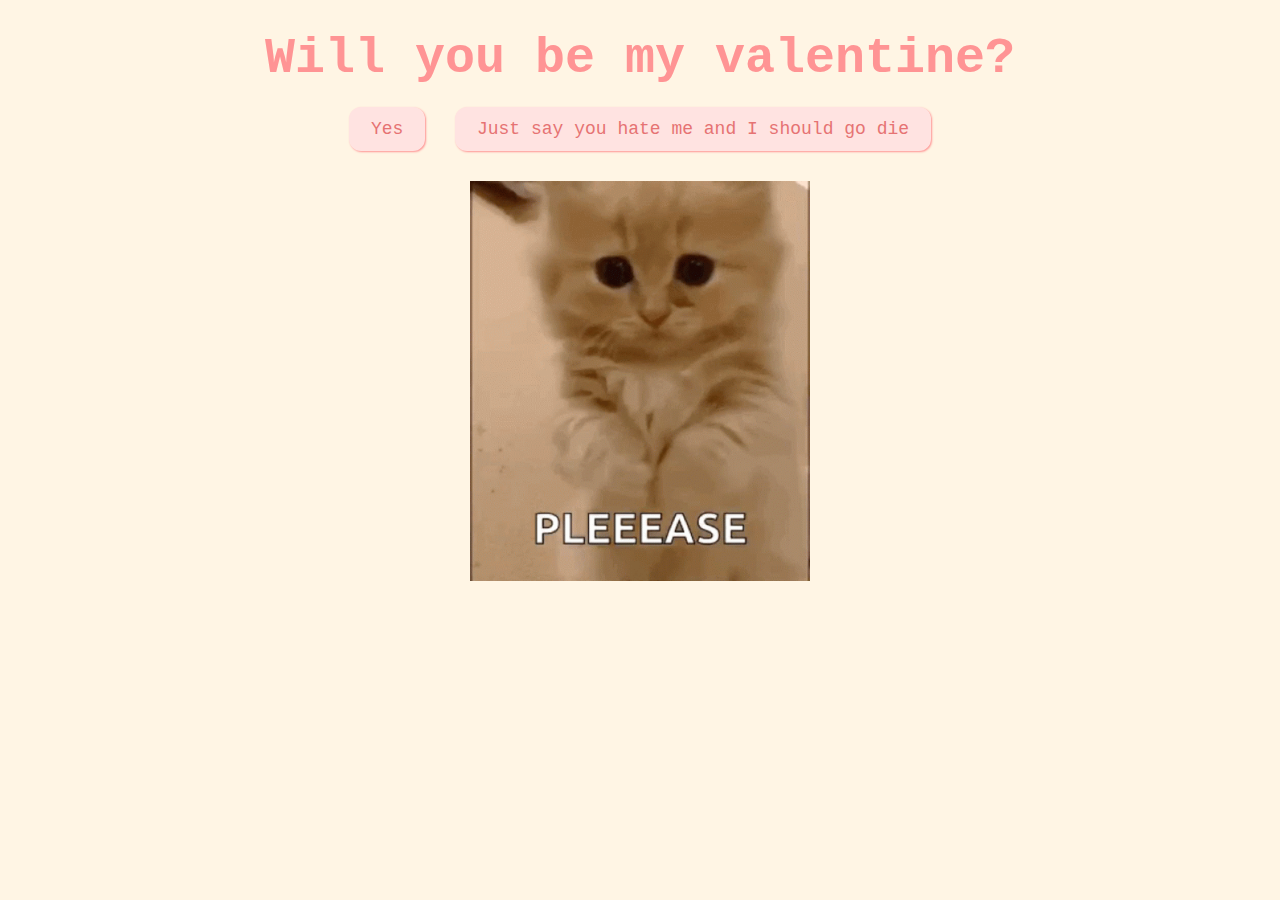
<file: index.html>
<!DOCTYPE html>
<html lang="en">
  <head>
    <meta charset="UTF-8" />
    <meta name="viewport" content="width=device-width, initial-scale=1.0" />
    <title>Be My Valentine</title>
    <link rel="stylesheet" href="css/valentine.css" />
  </head>
  <body>
    <div id="valentineQuestion"><b>Will you be my valentine?</b></div>
    <button class="answerButton" onclick="location.href='thankyou.html'">
      Yes
    </button>
    <button class="answerButton" id="noButton">Just say you hate me and I should go die</button>
    <br />
    <img src="cat.gif" alt="cat asking question" class="responsive" />

    <script>
      document
        .getElementById("noButton")
        .addEventListener("click", function () {
          var yesButton = document.querySelector(
            'button[onclick*="thankyou.html"]'
          );
          var currentFontSize = parseInt(
            window.getComputedStyle(yesButton).fontSize
          );
          yesButton.style.fontSize = currentFontSize + 10 + "px"; // Increase font size by 5px
        });
    </script>
  </body>
</html>
</file>
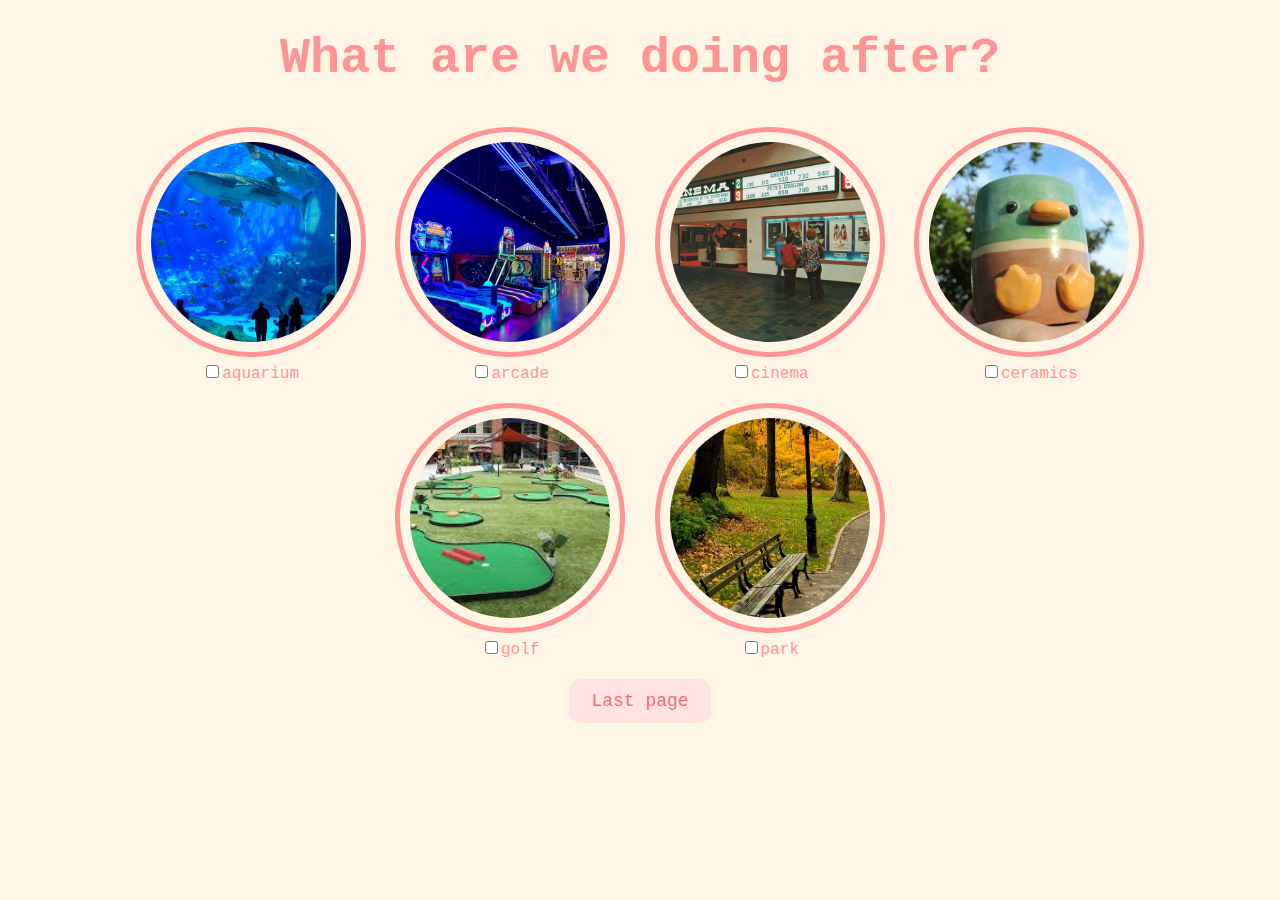
<file: activities.html>
<!DOCTYPE html>
<html lang="en">
  <head>
    <meta charset="UTF-8" />
    <meta name="viewport" content="width=device-width, initial-scale=1.0" />
    <title>Activities</title>
    <link rel="stylesheet" href="css/activities.css" />
  </head>
  <body>
    <div id="activityquestion"><b>What are we doing after?</b></div>
    <div class="activities-selection">
      <div class="activity-item">
        <img src="activities/aquarium.jpeg" alt="aquarium" />
        <label
          ><input
            type="checkbox"
            name="activities"
            value="aquarium"
          />aquarium</label
        >
      </div>
      <div class="activity-item">
        <img src="activities/arcade.jpeg" alt="arcade" />
        <label
          ><input
            type="checkbox"
            name="activities"
            value="arcade"
          />arcade</label
        >
      </div>
      <div class="activity-item">
        <img src="activities/cinema.jpeg" alt="cinema" />
        <label
          ><input
            type="checkbox"
            name="activities"
            value="cinema"
          />cinema</label
        >
      </div>
      <div class="activity-item">
        <img src="activities/keramika.jpeg" alt="ceramics" />
        <label
          ><input
            type="checkbox"
            name="activities"
            value="ceramics"
          />ceramics</label
        >
      </div>
      <div class="activity-item">
        <img src="activities/golf.jpeg" alt="golf" />
        <label
          ><input
            type="checkbox"
            name="activities"
            value="golf"
          />golf</label
        >
      </div>
      <div class="activity-item">
        <img src="activities/park.jpeg" alt="park.jpeg" />
        <label
          ><input
            type="checkbox"
            name="activities"
            value="park.jpeg"
          />park</label
        >
      </div>
    </div>
    <button class="button" onclick="location.href='lastpage.html'">
      Last page
    </button>
  </body>
</html>
</file>
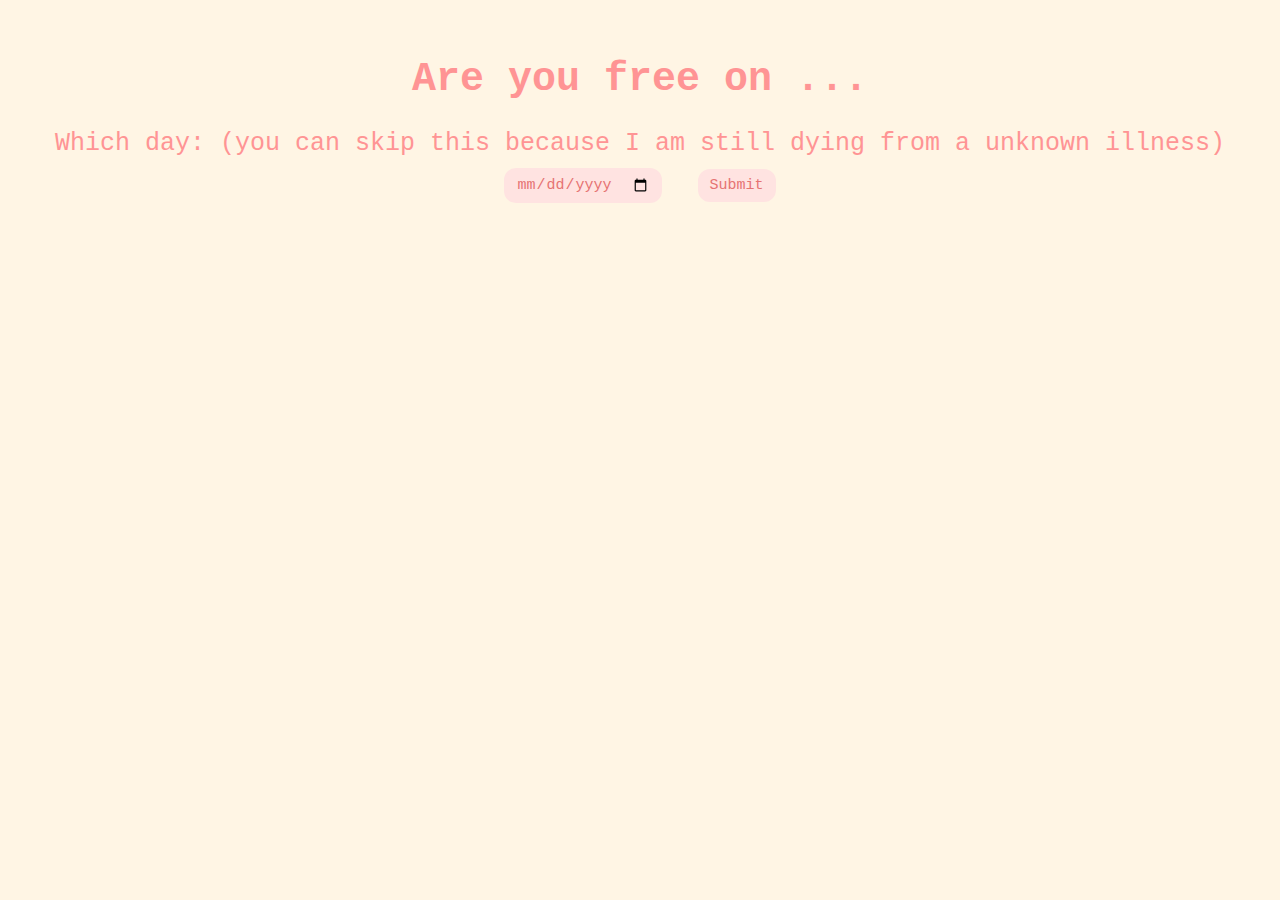
<file: date.html>
<!DOCTYPE html>
<html lang="en">
  <head>
    <meta charset="UTF-8" />
    <meta name="viewport" content="width=device-width, initial-scale=1.0" />
    <title>Date</title>
    <link rel="stylesheet" href="css/date.css" />
  </head>
  <body>
    <h1 title="choose a date">Are you free on ...</h1>
    <form class="form-group">
      <label>Which day: (you can skip this because I am still dying from a unknown illness)</label>
      <div>
        <input type="date" />
        <button class="button" type="submit" formaction="food.html">
          Submit
        </button>
      </div>
    </form>
  </body>
</html>
</file>
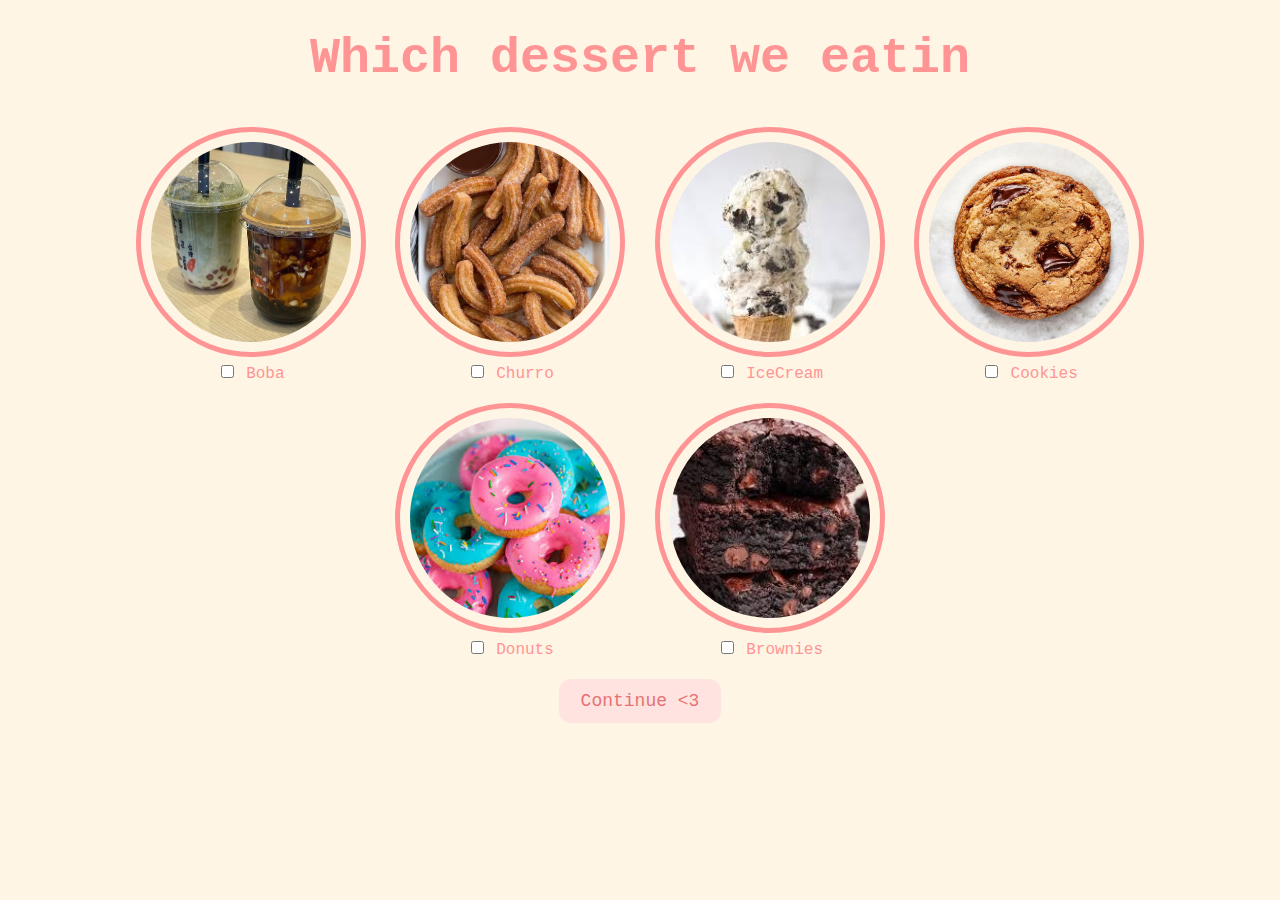
<file: dessert.html>
<!DOCTYPE html>
<html lang="en">
  <head>
    <meta charset="UTF-8" />
    <meta name="viewport" content="width=device-width, initial-scale=1.0" />
    <title>Dessert</title>
    <link rel="stylesheet" href="css/dessert.css" />
  </head>
  <body>
    <div id="dessertquestion">Which dessert we eatin</div>

    <div class="dessert-selection">
      <div class="dessert-item">
        <img src="food/boba.jpeg" alt="boba" />
        <label
          ><input type="checkbox" name="dessert" value="boba" /> Boba</label
        >
      </div>
      <div class="dessert-item">
        <img src="food/churro.jpeg" alt="churro" />
        <label
          ><input type="checkbox" name="dessert" value="churro" /> Churro</label
        >
      </div>
      <div class="dessert-item">
        <img src="food/icecream.jpeg" alt="IceCream" />
        <label><input type="checkbox" name="dessert" value="IceCream" /> IceCream</label>
      </div>
      <div class="dessert-item">
        <img src="food/cookies.jpeg" alt="cookies" />
        <label
          ><input type="checkbox" name="dessert" value="cookies" /> Cookies</label
        >
      </div>
      <div class="dessert-item">
        <img src="food/donuts.jpeg" alt="Donuts" />
        <label
          ><input type="checkbox" name="dessert" value="Donuts" /> Donuts</label
        >
      </div>
      <div class="dessert-item">
        <img src="food/brownies.jpeg" alt="bownies" />
        <label
          ><input type="checkbox" name="dessert" value="brownies" />
          Brownies</label
        >
      </div>
    </div>
    <button class="button" onclick="location.href='activities.html'">
      Continue <3
    </button>
  </body>
</html>
</file>
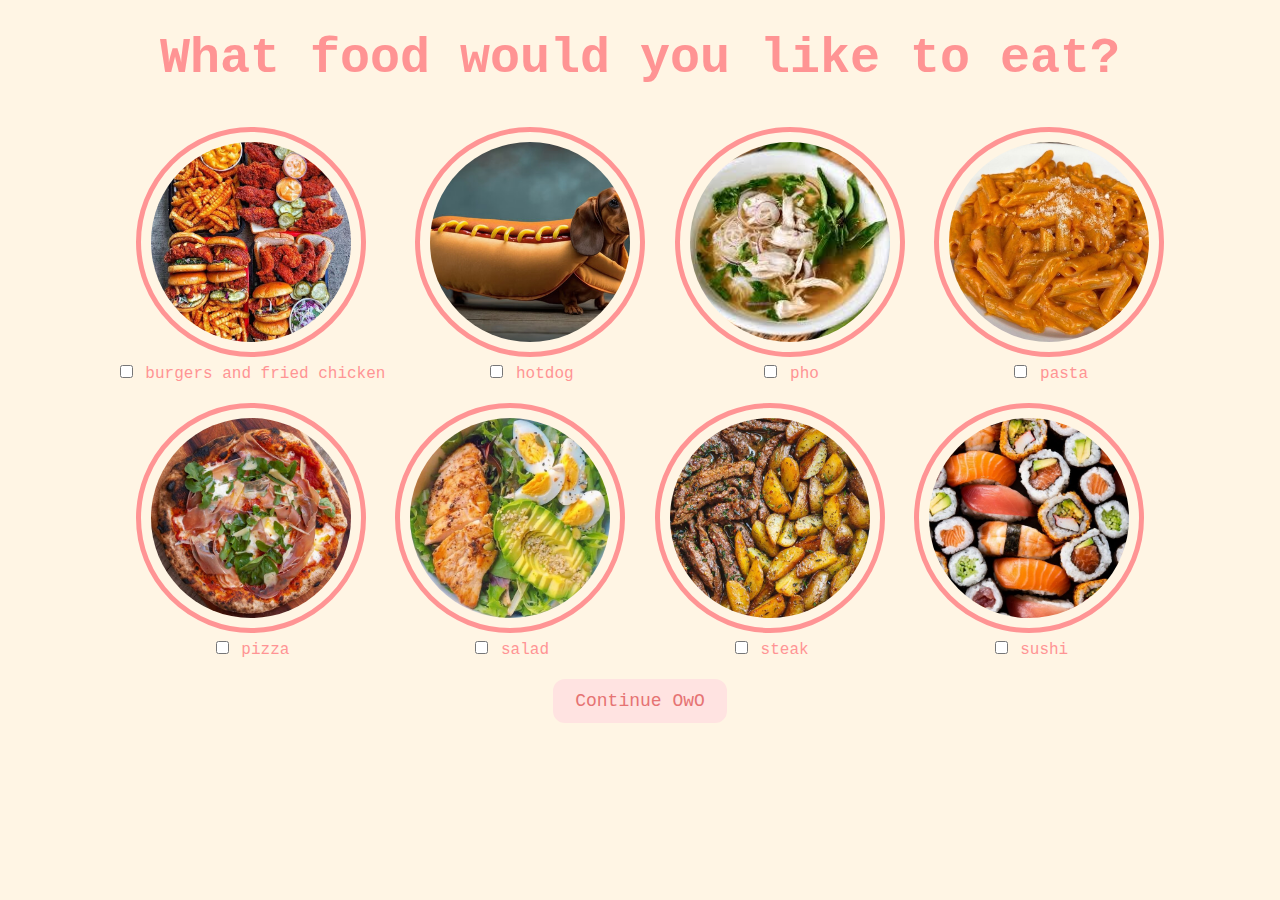
<file: food.html>
<!DOCTYPE html>
<html lang="en">
  <head>
    <meta charset="UTF-8" />
    <meta name="viewport" content="width=device-width, initial-scale=1.0" />
    <title>Food Selection</title>
    <link rel="stylesheet" href="css/food.css" />
  </head>
  <body>
    <div id="foodquestion">
      <b>What food would you like to eat?</b>
    </div>

    <div class="food-selection">
      <div class="food-item">
        <img src="food/burgers.jpeg" alt="Burgers, fries and fried chicken" />
        <label
          ><input
            type="checkbox"
            name="food"
            value="Burgers, fries and fried chicken"
          />
          burgers and fried chicken</label
        >
      </div>
      <div class="food-item">
        <img src="food/dog.jpeg" alt="dog" />
        <label
          ><input type="checkbox" name="food" value="hotdog" /> hotdog</label
        >
      </div>
      <div class="food-item">
        <img src="food/pho.jpeg" alt="pho" />
        <label
          ><input type="checkbox" name="food" value="pho" /> pho</label
        >
      </div>
      <div class="food-item">
        <img src="food/pasta.jpeg" alt="pasta" />
        <label><input type="checkbox" name="food" value="pasta" /> pasta</label>
      </div>
      <div class="food-item">
        <img src="food/pizza.jpeg" alt="pizza" />
        <label><input type="checkbox" name="food" value="pizza" /> pizza</label>
      </div>
      <div class="food-item">
        <img src="food/salad.jpeg" alt="salad" />
        <label><input type="checkbox" name="food" value="salad" /> salad</label>
      </div>
      <div class="food-item">
        <img src="food/steak.jpeg" alt="steak" />
        <label><input type="checkbox" name="food" value="steak" /> steak</label>
      </div>
      <div class="food-item">
        <img src="food/sushi.jpeg" alt="sushi" />
        <label><input type="checkbox" name="food" value="sushi" /> sushi</label>
      </div>
    </div>
    <button class="button" onclick="location.href='dessert.html'">
      Continue OwO
    </button>
  </body>
</html>
</file>
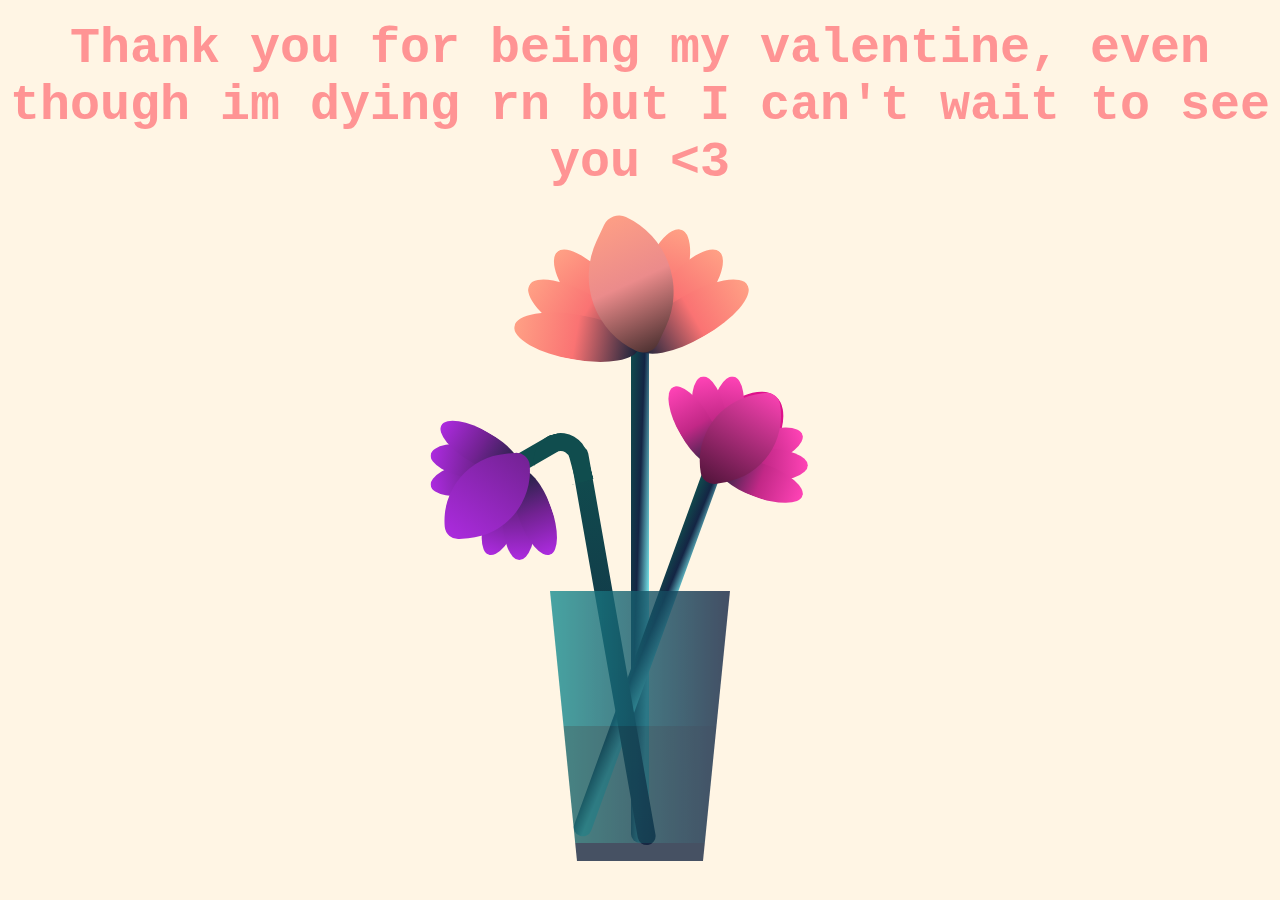
<file: lastpage.html>
<!DOCTYPE html>
<html lang="en">
  <head>
    <meta charset="UTF-8" />
    <meta name="viewport" content="width=device-width, initial-scale=1.0" />
    <title>Document</title>
    <link rel="stylesheet" href="css/flower.css" />
  </head>
  <body>
    <div id="thankyou"><b>Thank you for being my valentine, even though im dying rn but I can't wait to see you <3</b></div>
    <div class="flower">
      <div class="f-wrapper">
        <div class="flower__line"></div>
        <div class="f">
          <div class="flower__leaf flower__leaf--1"></div>
          <div class="flower__leaf flower__leaf--2"></div>
          <div class="flower__leaf flower__leaf--3"></div>
          <div class="flower__leaf flower__leaf--4"></div>
          <div class="flower__leaf flower__leaf--5"></div>
          <div class="flower__leaf flower__leaf--6"></div>
          <div class="flower__leaf flower__leaf--7"></div>
          <div
            class="flower__leaf flower__leaf--8 flower__fall-down--yellow"
          ></div>
        </div>
      </div>

      <div class="f-wrapper f-wrapper--2">
        <div class="flower__line"></div>
        <div class="f">
          <div class="flower__leaf flower__leaf--1"></div>
          <div class="flower__leaf flower__leaf--2"></div>
          <div class="flower__leaf flower__leaf--3"></div>
          <div class="flower__leaf flower__leaf--4"></div>
          <div class="flower__leaf flower__leaf--5"></div>
          <div class="flower__leaf flower__leaf--6"></div>
          <div class="flower__leaf flower__leaf--7"></div>
          <div
            class="flower__leaf flower__leaf--8 flower__fall-down--pink"
          ></div>
        </div>
      </div>

      <div class="f-wrapper f-wrapper--3">
        <div class="flower__line"></div>
        <div class="f">
          <div class="flower__leaf flower__leaf--1"></div>
          <div class="flower__leaf flower__leaf--2"></div>
          <div class="flower__leaf flower__leaf--3"></div>
          <div class="flower__leaf flower__leaf--4"></div>
          <div class="flower__leaf flower__leaf--5"></div>
          <div class="flower__leaf flower__leaf--6"></div>
          <div class="flower__leaf flower__leaf--7"></div>
          <div
            class="flower__leaf flower__leaf--8 flower__fall-down--purple"
          ></div>
        </div>
      </div>
      <div class="flower__glass"></div>
    </div>
  </body>
</html>
</file>
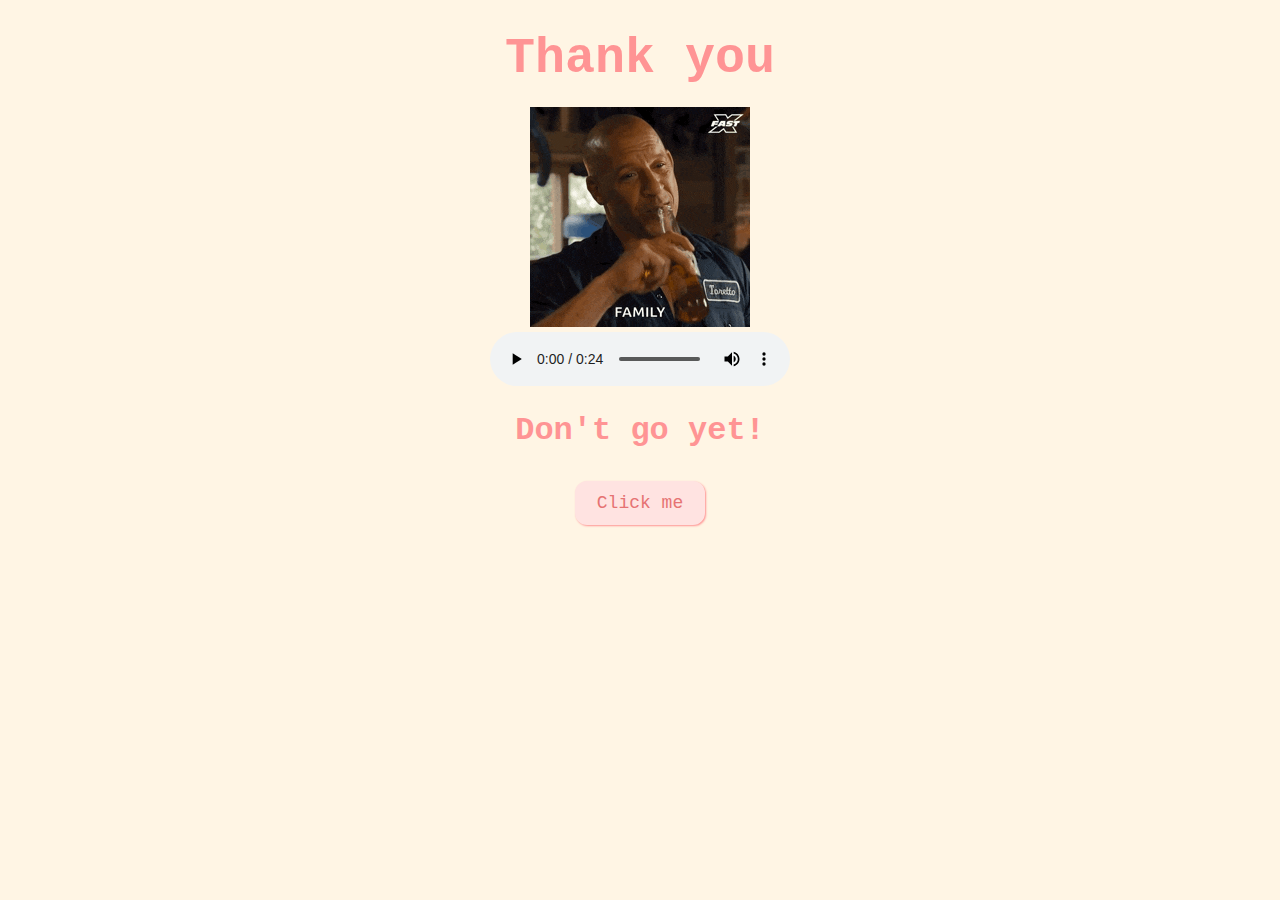
<file: thankyou.html>
<!DOCTYPE html>
<html lang="en">
  <head>
    <meta charset="UTF-8" />
    <meta name="viewport" content="width=device-width, initial-scale=1.0" />
    <title>Thank you</title>
    <link rel="stylesheet" href="css/lastpage.css" />
  </head>
  <body>
    <div id="thankyou"><b>Thank you</b></div>

    <img id="rizz" src="rizz.gif" alt="rizzler god" class="responsive" />
    <br />
    <audio controls autoplay loop>
      <source src="congratulations.mp3" type="audio/mpeg" />
      Your browser does not support the audio element.
    </audio>
    <h1>Don't go yet!</h1>
    <button class="button" onclick="location.href='date.html'">
      Click me 
    </button>
  </body>
</html>
</file>
<file: css/valentine.css>
body {
  text-align: center;
  margin-top: 30px;
  font-family: "Courier";
  background-color: #fff5e4;
  color: #ff9494;
}

img {
  height: 400px;
  width: auto;
  padding: 10px;
}

#valentineQuestion {
  font-size: 50px;
  margin-bottom: 10px;
}
.answerButton {
  padding: 10px 20px;
  font-size: 18px;
  cursor: pointer;
  margin: 10px;
  font-family: "courier";
  margin-bottom: 20px;
  background-color: #ffe3e1;
  color: #e67373;
  border-radius: 12px;
  border: 2px solid #ffe3e1;
  box-shadow: 1px 1px 2px #ff9494;
  transition: 0.3s;
}

.answerButton:hover {
  background-color: #ff9494;
  color: #ffe3e1;
  border: 2px solid #ff9494;
  box-shadow: 1px 1px 2px #ffe3e1;
}
</file>
<file: css/activities.css>
body {
  text-align: center;
  margin-top: 30px;
  font-family: "Courier";
  background-color: #fff5e4;
  color: #ff9494;
}
#activityquestion {
  font-size: 50px;
  margin-bottom: 30px;
}
.activity-item {
  display: inline-block;
  margin: 10px;
  vertical-align: top;
  color: #ff9494;
}
.activity-item img {
  height: 200px;
  width: 200px;
  border-radius: 50%;
  border: 5px solid #ff9494;
  object-fit: cover;
  padding: 10px;
}
.activity-item label {
  display: block;
}
.button {
  padding: 10px 20px;
  font-size: 18px;
  cursor: pointer;
  margin: 10px;
  font-family: "courier";
  margin-bottom: 20px;
  background-color: #ffe3e1;
  color: #e67373;
  border-radius: 12px;
  border: 2px solid #ffe3e1;
}
</file>
<file: css/date.css>
body {
  text-align: center;
  margin-top: 30px;
  font-family: "Courier";
  background-color: #fff5e4;
  color: #ff9494;
  display: flex;
  flex-direction: column;
}
h1 {
  font-size: 40px;
}

form .header {
  width: 100%;
  display: flex;
  font-size: 20px;
  margin-bottom: 20px;
  color: #ff9494;
}

.form-group {
  display: flex;
  flex-direction: column;
  justify-content: center;
  font-size: 25px;
}

.button {
  padding: 6px 10px;
  font-size: 15px;
  cursor: pointer;
  margin: 10px;
  font-family: "courier";
  margin-bottom: 10px;
  background-color: #ffe3e1;
  color: #e67373;
  border-radius: 12px;
  border: 2px solid #ffe3e1;
  transition: 0.3s;
}

.button:hover {
  background-color: #ff9494;
  color: #ffe3e1;
  border: 2px solid #ff9494;
}

input[type="date"] {
  padding: 6px 10px;
  font-size: 15px;
  cursor: pointer;
  margin: 10px;
  font-family: "courier";
  margin-bottom: 10px;
  background-color: #ffe3e1;
  color: #e67373;
  border-radius: 12px;
  border: 2px solid #ffe3e1;
}
</file>
<file: css/dessert.css>
body {
  text-align: center;
  margin-top: 30px;
  font-family: courier;
  background-color: #fff5e4;
  color: #ff9494;
}
#dessertquestion {
  font-size: 50px;
  margin-bottom: 30px;
  font-weight: bold;
}
.dessert-item {
  display: inline-table;
  margin: 10px;
  vertical-align: top;
  color: #ff9494;
}
.dessert-item img {
  height: 200px;
  width: 200px;
  border-radius: 50%;
  border: 5px solid #ff9494;
  object-fit: cover;
  padding: 10px;
}
.dessert-item label {
  display: block;
}
.button {
  padding: 10px 20px;
  font-size: 18px;
  cursor: pointer;
  margin: 10px;
  font-family: "courier";
  margin-bottom: 20px;
  background-color: #ffe3e1;
  color: #e67373;
  border-radius: 12px;
  border: 2px solid #ffe3e1;
}
</file>
<file: css/food.css>
body {
  text-align: center;
  margin-top: 30px;
  font-family: "Courier";
  background-color: #fff5e4;
  color: #ff9494;
}
#foodquestion {
  font-size: 50px;
  margin-bottom: 30px;
}
.food-item {
  display: inline-block;
  margin: 10px;
  vertical-align: top;
  color: #ff9494;
}
.food-item img {
  height: 200px;
  width: 200px;
  border-radius: 50%;
  border: 5px solid #ff9494;
  object-fit: cover;
  padding: 10px;
}
.food-item label {
  display: block;
}
.button {
  padding: 10px 20px;
  font-size: 18px;
  cursor: pointer;
  margin: 10px;
  font-family: "courier";
  margin-bottom: 20px;
  background-color: #ffe3e1;
  color: #e67373;
  border-radius: 12px;
  border: 2px solid #ffe3e1;
}
</file>
<file: css/flower.css>
*,
*::after,
*::before{
    padding: 0;
    margin: 0;
    box-sizing: border-box;
}

:root{
    --color-bg: linear-gradient(to top,#010329,#000005);
    --color-glass:linear-gradient(to left,#142544,#1a9092);
    --color-water:linear-gradient(to left,#142544,#1b6d6e);
}

body{
    background-color: #FFF5E4;
    min-height: 100vh;
    display: flex;
    flex-direction: column; /* Change the direction to column */
    align-items: center;
    justify-content: flex-start; /* Align items to the start of the container */
    overflow: hidden;
	color: #FF9494;
	font-family: courier;
}

#thankyou {
    width: 100%; /* Ensure it spans the full width */
    text-align: center; /* Keep the text centered */
    margin-top: 20px; /* Add some space at the top */
    z-index: 1000; /* Ensure it's above other elements if needed */
    position: relative; /* Adjust based on layout needs */
	margin-bottom: 400px;
	font-size: 50px;
}

.flower{
    position: relative;
}

.flower__glass{
    width:20vmin;
    height: 30vmin;
    background-image: var(--color-glass);
    clip-path: polygon(0 0, 100% 0, 85% 100%, 15% 100%);
    opacity: .8;
    position: relative;
}

.flower__glass::after{
    content: '';
    position: absolute;
    bottom: 0;
    left: 0;
    background-color: #182843;
    width: 100%;
    height: 2vmin;
}

.flower__glass::before{
    content: '';
    position: absolute;
    bottom: 0;
    left: 0;
    background-image: var(--color-water);
    width: 100%;
    height: 15vmin;
}

.f-wrapper{
    position: absolute;
    left: 45%;
    bottom: 2vmin;
}

.f-wrapper--2{
    left: 50%;
    bottom: 5%;
    transform-origin: 10% left;
    transform: rotate(20deg);
}

.f-wrapper--3{
    left: 30%;
    bottom: 5%;
    transform-origin: 10% left;
    transform: rotate(-10deg);
}

.f-wrapper--3 .flower__line{
    height: 45vmin;
    position: relative;
}

.f-wrapper--3 .flower__line::after{
    content: '';
    position: absolute;
    left:0;
    top: 0;
    width: 6vmin;
    height: 6vmin;
    transform: translate(-69%,-30%) rotate(-5deg);
    border-radius:10vmin 10vmin 0 0;
    border: 2vmin solid  #104d4e;
    border-bottom: transparent;
    border-left: transparent;
}

.f-wrapper--3 .flower__line::before{
    content: '';
    position: absolute;
    left:-40%;
    top: -1%;
    width: 6vmin;
    height: 2vmin;
    transform-origin: right;
    transform: translate(-100%,-80%) rotate(-20deg);
    background-color: #104d4e;
    border-radius: 2vmin;
}

.f-wrapper--3 .flower__line{
    background-image: linear-gradient(to top,#142544,#104d4e);
}


.f-wrapper--2 .flower__line{
    height: 45vmin;
}

.f-wrapper--2 .f{
    transform: translateX(-50%) rotate(20deg);
}

.f-wrapper--3 .f{
    transform: translate(-350%,-50%) rotate(-120deg);
}

.f-wrapper--2 .flower__leaf:not(:first-child){
    width: 3.8vmin;
    height: 10vmin;
    background-image: linear-gradient(to bottom, #ff43b6 ,#c22887, #1a233a 99%);
}

.f-wrapper--3 .flower__leaf:not(:first-child){
    width: 3.8vmin;
    height: 10vmin;
    background-image: linear-gradient(to bottom, #ad2be0 ,#712291, #1a233a 99%);
}

.f-wrapper--3 .flower__leaf--1{
    width: 8vmin;
    height: 10vmin;
    bottom: 2vmin;
    background-color: #ad2be0;
}

.f-wrapper--2 .flower__leaf--1{
    width: 8vmin;
    height: 10vmin;
    bottom: 2vmin;
    background-color: #de118b;
}

.f-wrapper--2 .f .flower__leaf--8{
    width: 10vmin;
    height: 9vmin;
    bottom: 3vmin;
    left: -30%;
    transform: rotate(-50deg);
    background-image: linear-gradient(to left bottom, #ff43b6 ,#4d1337);;
}

.f-wrapper--3 .f .flower__leaf--8{
    width: 10vmin;
    height: 9vmin;
    left: -10% !important;
    background-image: linear-gradient(to left bottom, #ad2be0 ,#712291);;
}

.flower__line{
    width: 2vmin;
    height: 56vmin;
    background-image: linear-gradient(to left top,#82fdff 20%,#142544,#104d4e);
    border-radius: 4vmin;
}

.f{
    position: absolute;
    top: 1vmin;
    left: 50%;
    transform: translateX(-50%) rotate(-10deg);
    width: 2vmin;
    height: 2vmin;
}


.flower__leaf{
    position: absolute;
    left: 50%;
    bottom: 2vmin;
    transform: translateX(-50%);
    width: 5vmin;
    height: 14vmin;
    background-image: linear-gradient(to bottom, #ffa085 ,#fa7373, #1a233a 99%);

    clip-path: ellipse(50% 50% at 50% 50%);
    transform-origin: center bottom;
    animation: open-flower 2s 1s backwards;
}

.flower__leaf--1{
    width: 10vmin;
    height: 12vmin;
    bottom: 3vmin;
    border-radius: 50% 50% 50% 50% / 80% 80% 20% 20%;
    background-color: #e24f5f;
    background-image: none;
    animation: open-flowe--middle  1.4s 1s backwards;
}

.flower__leaf--2{
    transform: translateX(-50%) rotate(-30deg);
}
.flower__leaf--3{
    transform: translateX(-50%) rotate(-50deg);
}
.flower__leaf--4{
    transform: translateX(-50%) rotate(-70deg);
}

.flower__leaf--5{
    transform: translateX(-50%) rotate(30deg);
}

.flower__leaf--6{
    transform: translateX(-50%) rotate(50deg);
}

.flower__leaf--7{
    transform: translateX(-50%) rotate(70deg);
}

.flower__leaf--8{
    width: 13vmin;
    height: 11vmin;
    bottom: 6vmin;
    left: -30%;
    border-radius: none;
    clip-path: none;
    border-radius: 10vmin 2vmin 10vmin 2vmin;
    transform: rotate(-55deg);
    background-image: linear-gradient(to left bottom, #ffa085 ,#eb8b8b,#492f2f 98%);
}

.flower__fall-down--yellow{
    animation: flower-fall-down-yellow  8s 1.2s linear forwards;
}

.flower__fall-down--pink{
    animation: flower-fall-down-pink  5s 1.2s linear forwards;
}

.flower__fall-down--purple{
    bottom: 4vmin;
    animation:flower-fall-down-purple  6s 1.2s linear forwards, flower-falling 6s 7.2s linear infinite;
}


@keyframes open-flower{
        0%{
            transform:  translateX(-50%) rotate(0);
        }
}

@keyframes open-flowe--middle {
    0%{
        opacity: 0;
        transform: translateX(-50%) scale(0);
    }
}

@keyframes flower-fall-down-pink {

    0%{
        transform: rotate(-55deg);
    }

    50%{
        transform: rotateX(-100deg);
    }

    100%{
        transform:translate(2vmin,28vmin);
    }

}

@keyframes flower-fall-down-yellow {

    0%{
        transform: rotate(-55deg);
    }

    50%{
        bottom: 3vmin;
        transform: rotateX(-100deg);
    }

    100%{
        transform:translate(2vmin,70vmin) rotate(150deg);
    }

}

@keyframes flower-fall-down-purple {

    0%{
        transform: rotate(-50deg);
    }

    25%{
        bottom: 1vmin ;
        transform: rotateX(-100deg);
        perspective: 0px;
    }

    50%{
        perspective: 0px;
        transform:translate(-30vmin,2vmin) rotate(90deg);
    }

    75%{
        perspective: 0px;
        transform:translate(-34vmin,-2vmin);
    }

    100%{
        transform-origin: center;
        transform:translate(-34vmin,-2vmin) rotateY(-80deg) rotateX(35deg);
    }

}

@keyframes flower-falling {
    0%,100%{
        transform-origin: center;
        transform:translate(-34vmin,-2vmin) rotateY(-80deg) rotateX(35deg);
    }

    25%{
        transform-origin: center;
        transform:translate(-34.4vmin,-2vmin) rotateY(-84deg) rotateX(35deg);
    }

    50%{
        transform-origin: center;
        transform:translate(-32vmin,-4.2vmin) rotateY(-80deg) rotateX(35deg);
    }

    75%{
        transform-origin: center;
        transform:translate(-36vmin,1.1vmin) rotateY(-80deg) rotateX(35deg);
    }
}
</file>
<file: css/lastpage.css>
body {
  text-align: center;
  margin-top: 30px;
  font-family: "Courier";
  background-color: #fff5e4;
  color: #ff9494;
}
#thankyou {
  font-size: 50px;
  margin-bottom: 20px;
}
.rizz {
  margin-bottom: 10 px;
}
.button {
  padding: 10px 20px;
  font-size: 18px;
  cursor: pointer;
  margin: 10px;
  font-family: "courier";
  margin-bottom: 20px;
  background-color: #ffe3e1;
  color: #e67373;
  border-radius: 12px;
  border: 2px solid #ffe3e1;
  box-shadow: 1px 1px 2px #ff9494;
  transition: 0.3s;
}

.button:hover {
  background-color: #ff9494;
  color: #ffe3e1;
  border: 2px solid #ff9494;
  box-shadow: 1px 1px 2px #ffe3e1;
}
</file>
